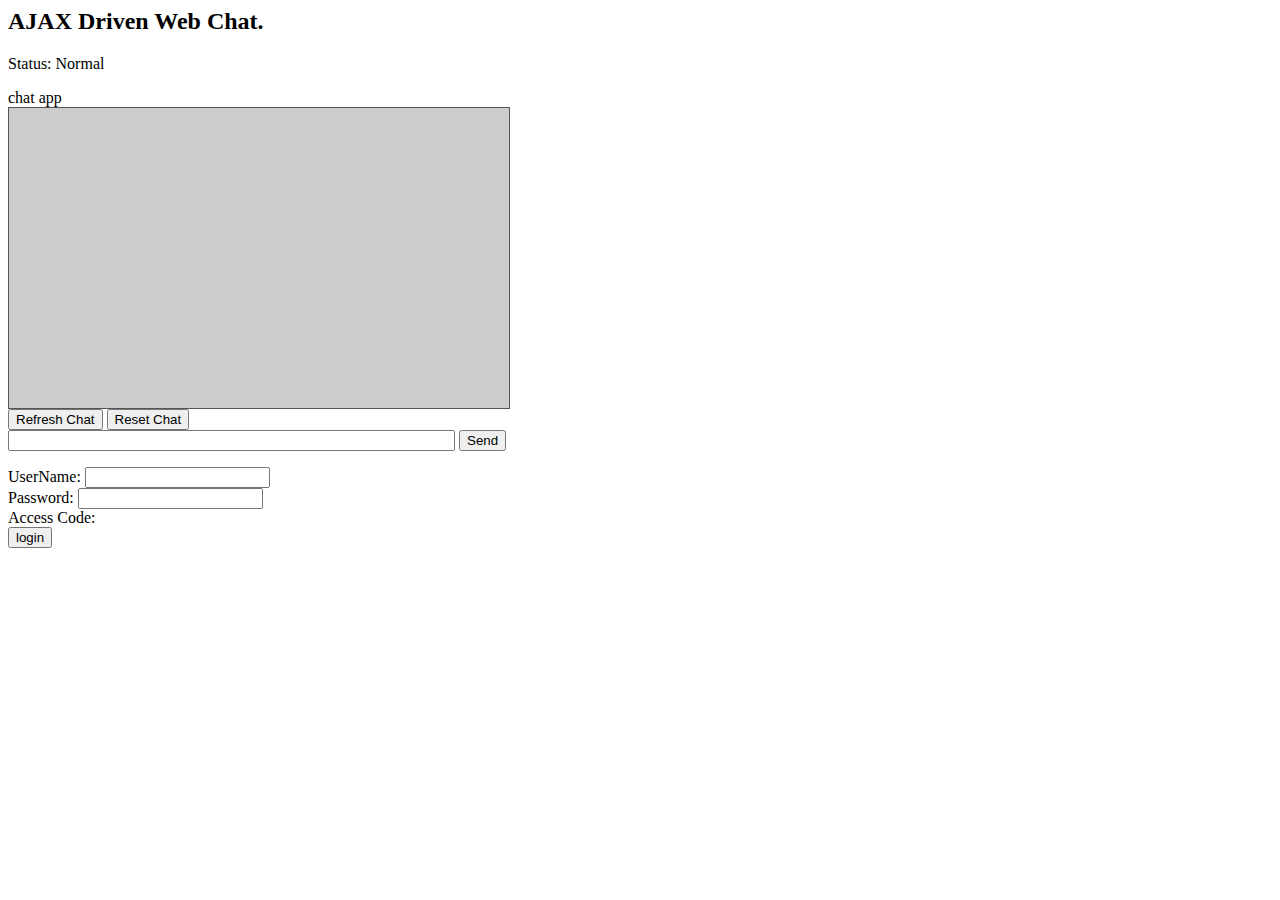
<file: sampleHospital/index.html>
<html>
	<head>
        
           
 
        
        
		<title>JSON AJAX Driven Web Chat</title>
                <style type="text/css" media="screen">
      #div_chat{   
                       overflow: auto; 
height: 300px; 
width: 500px; 
background-color: #CCCCCC; 
border: 1px solid #555555;
            }
        </style>
		<script language="JavaScript" type="text/javascript">
        function getXMLHttpRequestObject(){
            if(window.XMLHttpRequest){
                return new XMLHttpRequest();
                
            }else if(window.ActiveXObject){
                return new ActiveXObject("Microsoft.XMLHTTP");
            }else{
                document.getElementById('p_status').innerHTML =
                    'unsupported browser.';
                
            }
            
        }
            var sendReq = getXMLHttpRequestObject();
            var recieveReq = getXMLHttpRequestObject();
            var lastMessage = 0;
            var mTimer;
            // get the current message from the server 
            
            
            function getChatText(){
                
                if(recieveReq.readyState==4 || recieveReq.readyState==0){
                    
                    recieveReq.open("GET",'http://localhost:8080/sampleHospital/webapi/users', true);
                    recieveReq.onreadystatechange = handleRecieveChat;
                    recieveReq.send(null);
                }
            }
            function handleRecieveChat(){
                if (recieveReq.readyState==4){
                    
                    var chat_div = document.getElementById('div_chat');
                    var response = eval("("+recieveReq.responseText + ")");
                    for(i=0;i< response.messages.message.length;i++){
                        chat_div.innerHTML +=response.messages.message[i].user;
			chat_div.innerHTML += '&nbsp;&nbsp;<font class="chat_time">' +  response.messages.message[i].time + '</font><br />';
                        chat_div.innerHTML+= response.messages.message[i].text + '</br>';
                        chat_div.scrollTop = chat_div.scrollHeight;
                        lastMessage = response.messages.message[i].id;
                    }
                    mTimer = setTimeout('getChatText();',2000);
                }
            }
        function sendChatText(){
            if (sendReq.readyStatec ==4 || sendReq.readyState ==0){
                sendReq.open("POST",'http://localhost:8080/sampleHospital/webapi/users',true);
                sendReq.setRequestHeader('content-Type','application/x-www-form-urlencoded');
                sendReq.onreadystatechange = handleSendChat;
                var param = 'message='+document.getElementById('txt_message').value;
                param += '$name =sandesh Poudel';
                sendReq.send(param);
                document.getElementById('txt_message').value='';
            }
            
            
        }
            function handleSendChat(){
                clearInterval(mTimer);
                getChatText();
            }
            function resetChat()(
            if (sendReq.readyState==4 || sendReq.readyState==0){
                sendReq.open("POST",'http://localhost:8080/sampleHospital/webapi/messages',true);
                sendReq.onreadystatechange = handleResetChat;
                var param ='action=reset';
                sendReq.send(param);
                document.getElementById('txt_message').value = '';
                
            }
            )
        
        
        
        
        </script>
	</head>
	<body>
		<h2>AJAX Driven Web Chat.</h2>
		<p id="p_status">Status: Normal</p>
		chat app
		<div id="div_chat" class="chat_main">
			
		</div>
		<form id="frmmain" name="frmmain" onsubmit="">
			<input type="button" name="btn_get_chat" id="btn_get_chat" value="Refresh Chat" onclick="javascript:getChatText();" />
			<input type="button" name="btn_reset_chat" id="btn_reset_chat" value="Reset Chat" onclick="javascript:resetChat();" /><br />
			<input type="text" id="txt_message" name="txt_message" style="width: 447px;" />
			<input type="button" name="btn_send_chat" id="btn_send_chat" value="Send" onclick="javascript:sendChatText();" />
		</form>
		<form method="post" action="loginServlet">
UserName: <input type="text" id ="username"/><br/>
Password: <input type="password" id ="password"/><br/>
Access Code:<input type="hidden" id ="access code"/><br/>
<input type="submit" value="login" onsubmit="loginTest();"/>

</form>
		
	</body>
	
</html>
</file>
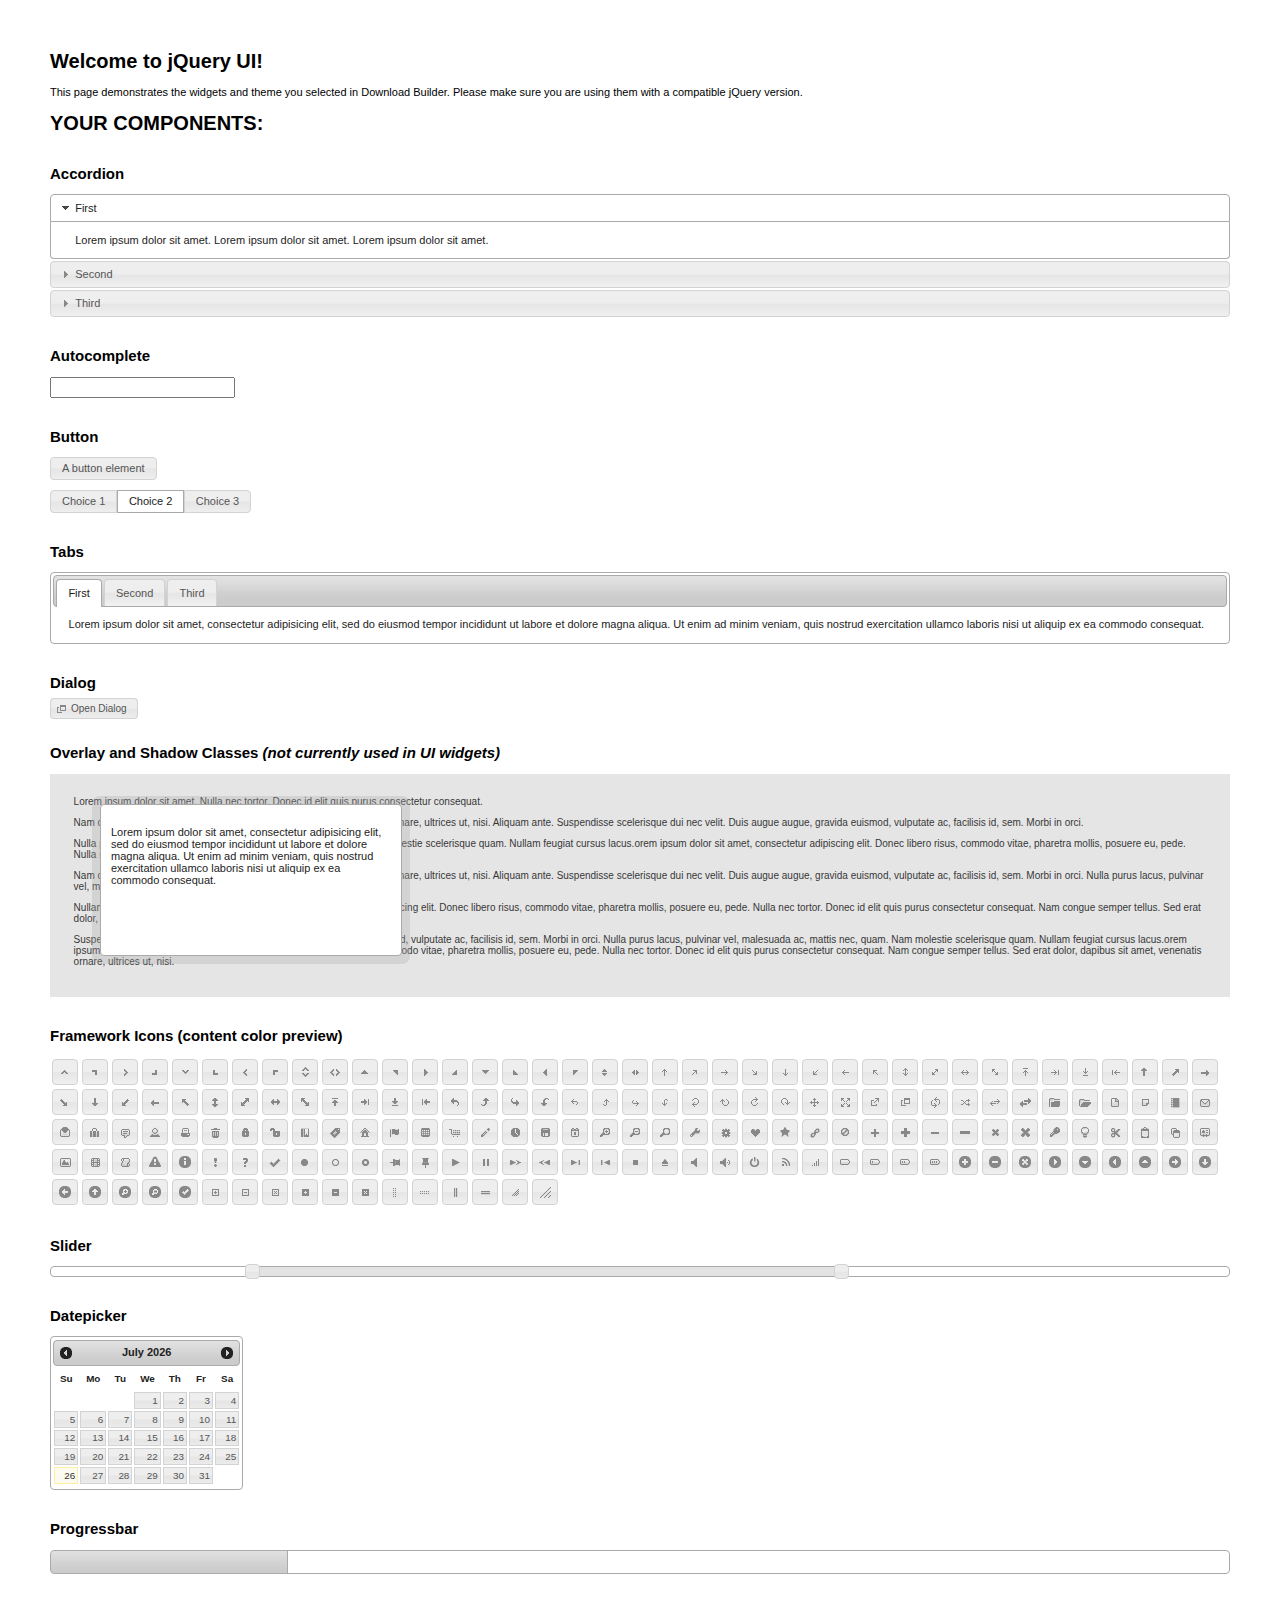
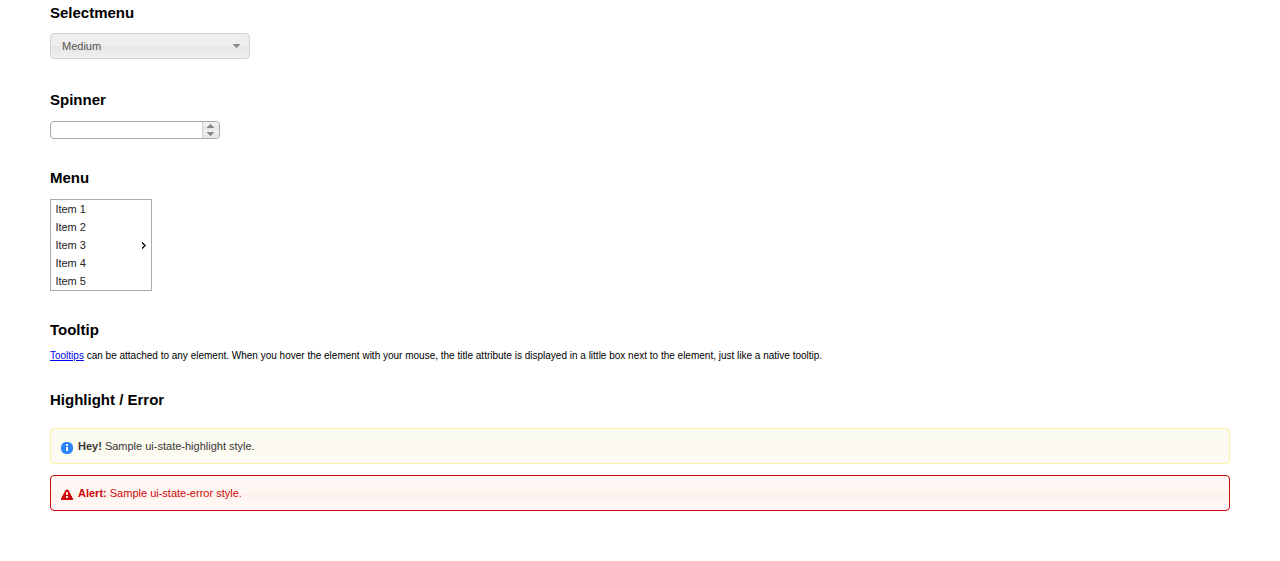
<file: sampleHospital/src/main/webapp/jquery-ui-1.11.4_1.custom/index.html>
<!doctype html>
<html lang="us">
<head>
	<meta charset="utf-8">
	<title>jQuery UI Example Page</title>
	<link href="jquery-ui.css" rel="stylesheet">
	<style>
	body{
		font: 62.5% "Trebuchet MS", sans-serif;
		margin: 50px;
	}
	.demoHeaders {
		margin-top: 2em;
	}
	#dialog-link {
		padding: .4em 1em .4em 20px;
		text-decoration: none;
		position: relative;
	}
	#dialog-link span.ui-icon {
		margin: 0 5px 0 0;
		position: absolute;
		left: .2em;
		top: 50%;
		margin-top: -8px;
	}
	#icons {
		margin: 0;
		padding: 0;
	}
	#icons li {
		margin: 2px;
		position: relative;
		padding: 4px 0;
		cursor: pointer;
		float: left;
		list-style: none;
	}
	#icons span.ui-icon {
		float: left;
		margin: 0 4px;
	}
	.fakewindowcontain .ui-widget-overlay {
		position: absolute;
	}
	select {
		width: 200px;
	}
	</style>
</head>
<body>

<h1>Welcome to jQuery UI!</h1>

<div class="ui-widget">
	<p>This page demonstrates the widgets and theme you selected in Download Builder. Please make sure you are using them with a compatible jQuery version.</p>
</div>

<h1>YOUR COMPONENTS:</h1>


<!-- Accordion -->
<h2 class="demoHeaders">Accordion</h2>
<div id="accordion">
	<h3>First</h3>
	<div>Lorem ipsum dolor sit amet. Lorem ipsum dolor sit amet. Lorem ipsum dolor sit amet.</div>
	<h3>Second</h3>
	<div>Phasellus mattis tincidunt nibh.</div>
	<h3>Third</h3>
	<div>Nam dui erat, auctor a, dignissim quis.</div>
</div>



<!-- Autocomplete -->
<h2 class="demoHeaders">Autocomplete</h2>
<div>
	<input id="autocomplete" title="type &quot;a&quot;">
</div>



<!-- Button -->
<h2 class="demoHeaders">Button</h2>
<button id="button">A button element</button>
<form style="margin-top: 1em;">
	<div id="radioset">
		<input type="radio" id="radio1" name="radio"><label for="radio1">Choice 1</label>
		<input type="radio" id="radio2" name="radio" checked="checked"><label for="radio2">Choice 2</label>
		<input type="radio" id="radio3" name="radio"><label for="radio3">Choice 3</label>
	</div>
</form>



<!-- Tabs -->
<h2 class="demoHeaders">Tabs</h2>
<div id="tabs">
	<ul>
		<li><a href="#tabs-1">First</a></li>
		<li><a href="#tabs-2">Second</a></li>
		<li><a href="#tabs-3">Third</a></li>
	</ul>
	<div id="tabs-1">Lorem ipsum dolor sit amet, consectetur adipisicing elit, sed do eiusmod tempor incididunt ut labore et dolore magna aliqua. Ut enim ad minim veniam, quis nostrud exercitation ullamco laboris nisi ut aliquip ex ea commodo consequat.</div>
	<div id="tabs-2">Phasellus mattis tincidunt nibh. Cras orci urna, blandit id, pretium vel, aliquet ornare, felis. Maecenas scelerisque sem non nisl. Fusce sed lorem in enim dictum bibendum.</div>
	<div id="tabs-3">Nam dui erat, auctor a, dignissim quis, sollicitudin eu, felis. Pellentesque nisi urna, interdum eget, sagittis et, consequat vestibulum, lacus. Mauris porttitor ullamcorper augue.</div>
</div>



<!-- Dialog NOTE: Dialog is not generated by UI in this demo so it can be visually styled in themeroller-->
<h2 class="demoHeaders">Dialog</h2>
<p><a href="#" id="dialog-link" class="ui-state-default ui-corner-all"><span class="ui-icon ui-icon-newwin"></span>Open Dialog</a></p>

<h2 class="demoHeaders">Overlay and Shadow Classes <em>(not currently used in UI widgets)</em></h2>
<div style="position: relative; width: 96%; height: 200px; padding:1% 2%; overflow:hidden;" class="fakewindowcontain">
	<p>Lorem ipsum dolor sit amet,  Nulla nec tortor. Donec id elit quis purus consectetur consequat. </p><p>Nam congue semper tellus. Sed erat dolor, dapibus sit amet, venenatis ornare, ultrices ut, nisi. Aliquam ante. Suspendisse scelerisque dui nec velit. Duis augue augue, gravida euismod, vulputate ac, facilisis id, sem. Morbi in orci. </p><p>Nulla purus lacus, pulvinar vel, malesuada ac, mattis nec, quam. Nam molestie scelerisque quam. Nullam feugiat cursus lacus.orem ipsum dolor sit amet, consectetur adipiscing elit. Donec libero risus, commodo vitae, pharetra mollis, posuere eu, pede. Nulla nec tortor. Donec id elit quis purus consectetur consequat. </p><p>Nam congue semper tellus. Sed erat dolor, dapibus sit amet, venenatis ornare, ultrices ut, nisi. Aliquam ante. Suspendisse scelerisque dui nec velit. Duis augue augue, gravida euismod, vulputate ac, facilisis id, sem. Morbi in orci. Nulla purus lacus, pulvinar vel, malesuada ac, mattis nec, quam. Nam molestie scelerisque quam. </p><p>Nullam feugiat cursus lacus.orem ipsum dolor sit amet, consectetur adipiscing elit. Donec libero risus, commodo vitae, pharetra mollis, posuere eu, pede. Nulla nec tortor. Donec id elit quis purus consectetur consequat. Nam congue semper tellus. Sed erat dolor, dapibus sit amet, venenatis ornare, ultrices ut, nisi. Aliquam ante. </p><p>Suspendisse scelerisque dui nec velit. Duis augue augue, gravida euismod, vulputate ac, facilisis id, sem. Morbi in orci. Nulla purus lacus, pulvinar vel, malesuada ac, mattis nec, quam. Nam molestie scelerisque quam. Nullam feugiat cursus lacus.orem ipsum dolor sit amet, consectetur adipiscing elit. Donec libero risus, commodo vitae, pharetra mollis, posuere eu, pede. Nulla nec tortor. Donec id elit quis purus consectetur consequat. Nam congue semper tellus. Sed erat dolor, dapibus sit amet, venenatis ornare, ultrices ut, nisi. </p>

	<!-- ui-dialog -->
	<div class="ui-overlay"><div class="ui-widget-overlay"></div><div class="ui-widget-shadow ui-corner-all" style="width: 302px; height: 152px; position: absolute; left: 50px; top: 30px;"></div></div>
	<div style="position: absolute; width: 280px; height: 130px;left: 50px; top: 30px; padding: 10px;" class="ui-widget ui-widget-content ui-corner-all">
		<div class="ui-dialog-content ui-widget-content" style="background: none; border: 0;">
			<p>Lorem ipsum dolor sit amet, consectetur adipisicing elit, sed do eiusmod tempor incididunt ut labore et dolore magna aliqua. Ut enim ad minim veniam, quis nostrud exercitation ullamco laboris nisi ut aliquip ex ea commodo consequat.</p>
		</div>
	</div>

</div>

<!-- ui-dialog -->
<div id="dialog" title="Dialog Title">
	<p>Lorem ipsum dolor sit amet, consectetur adipisicing elit, sed do eiusmod tempor incididunt ut labore et dolore magna aliqua. Ut enim ad minim veniam, quis nostrud exercitation ullamco laboris nisi ut aliquip ex ea commodo consequat.</p>
</div>



<h2 class="demoHeaders">Framework Icons (content color preview)</h2>
<ul id="icons" class="ui-widget ui-helper-clearfix">
	<li class="ui-state-default ui-corner-all" title=".ui-icon-carat-1-n"><span class="ui-icon ui-icon-carat-1-n"></span></li>
	<li class="ui-state-default ui-corner-all" title=".ui-icon-carat-1-ne"><span class="ui-icon ui-icon-carat-1-ne"></span></li>
	<li class="ui-state-default ui-corner-all" title=".ui-icon-carat-1-e"><span class="ui-icon ui-icon-carat-1-e"></span></li>
	<li class="ui-state-default ui-corner-all" title=".ui-icon-carat-1-se"><span class="ui-icon ui-icon-carat-1-se"></span></li>
	<li class="ui-state-default ui-corner-all" title=".ui-icon-carat-1-s"><span class="ui-icon ui-icon-carat-1-s"></span></li>
	<li class="ui-state-default ui-corner-all" title=".ui-icon-carat-1-sw"><span class="ui-icon ui-icon-carat-1-sw"></span></li>
	<li class="ui-state-default ui-corner-all" title=".ui-icon-carat-1-w"><span class="ui-icon ui-icon-carat-1-w"></span></li>
	<li class="ui-state-default ui-corner-all" title=".ui-icon-carat-1-nw"><span class="ui-icon ui-icon-carat-1-nw"></span></li>
	<li class="ui-state-default ui-corner-all" title=".ui-icon-carat-2-n-s"><span class="ui-icon ui-icon-carat-2-n-s"></span></li>
	<li class="ui-state-default ui-corner-all" title=".ui-icon-carat-2-e-w"><span class="ui-icon ui-icon-carat-2-e-w"></span></li>
	<li class="ui-state-default ui-corner-all" title=".ui-icon-triangle-1-n"><span class="ui-icon ui-icon-triangle-1-n"></span></li>
	<li class="ui-state-default ui-corner-all" title=".ui-icon-triangle-1-ne"><span class="ui-icon ui-icon-triangle-1-ne"></span></li>
	<li class="ui-state-default ui-corner-all" title=".ui-icon-triangle-1-e"><span class="ui-icon ui-icon-triangle-1-e"></span></li>
	<li class="ui-state-default ui-corner-all" title=".ui-icon-triangle-1-se"><span class="ui-icon ui-icon-triangle-1-se"></span></li>
	<li class="ui-state-default ui-corner-all" title=".ui-icon-triangle-1-s"><span class="ui-icon ui-icon-triangle-1-s"></span></li>
	<li class="ui-state-default ui-corner-all" title=".ui-icon-triangle-1-sw"><span class="ui-icon ui-icon-triangle-1-sw"></span></li>
	<li class="ui-state-default ui-corner-all" title=".ui-icon-triangle-1-w"><span class="ui-icon ui-icon-triangle-1-w"></span></li>
	<li class="ui-state-default ui-corner-all" title=".ui-icon-triangle-1-nw"><span class="ui-icon ui-icon-triangle-1-nw"></span></li>
	<li class="ui-state-default ui-corner-all" title=".ui-icon-triangle-2-n-s"><span class="ui-icon ui-icon-triangle-2-n-s"></span></li>
	<li class="ui-state-default ui-corner-all" title=".ui-icon-triangle-2-e-w"><span class="ui-icon ui-icon-triangle-2-e-w"></span></li>
	<li class="ui-state-default ui-corner-all" title=".ui-icon-arrow-1-n"><span class="ui-icon ui-icon-arrow-1-n"></span></li>
	<li class="ui-state-default ui-corner-all" title=".ui-icon-arrow-1-ne"><span class="ui-icon ui-icon-arrow-1-ne"></span></li>
	<li class="ui-state-default ui-corner-all" title=".ui-icon-arrow-1-e"><span class="ui-icon ui-icon-arrow-1-e"></span></li>
	<li class="ui-state-default ui-corner-all" title=".ui-icon-arrow-1-se"><span class="ui-icon ui-icon-arrow-1-se"></span></li>
	<li class="ui-state-default ui-corner-all" title=".ui-icon-arrow-1-s"><span class="ui-icon ui-icon-arrow-1-s"></span></li>
	<li class="ui-state-default ui-corner-all" title=".ui-icon-arrow-1-sw"><span class="ui-icon ui-icon-arrow-1-sw"></span></li>
	<li class="ui-state-default ui-corner-all" title=".ui-icon-arrow-1-w"><span class="ui-icon ui-icon-arrow-1-w"></span></li>
	<li class="ui-state-default ui-corner-all" title=".ui-icon-arrow-1-nw"><span class="ui-icon ui-icon-arrow-1-nw"></span></li>
	<li class="ui-state-default ui-corner-all" title=".ui-icon-arrow-2-n-s"><span class="ui-icon ui-icon-arrow-2-n-s"></span></li>
	<li class="ui-state-default ui-corner-all" title=".ui-icon-arrow-2-ne-sw"><span class="ui-icon ui-icon-arrow-2-ne-sw"></span></li>
	<li class="ui-state-default ui-corner-all" title=".ui-icon-arrow-2-e-w"><span class="ui-icon ui-icon-arrow-2-e-w"></span></li>
	<li class="ui-state-default ui-corner-all" title=".ui-icon-arrow-2-se-nw"><span class="ui-icon ui-icon-arrow-2-se-nw"></span></li>
	<li class="ui-state-default ui-corner-all" title=".ui-icon-arrowstop-1-n"><span class="ui-icon ui-icon-arrowstop-1-n"></span></li>
	<li class="ui-state-default ui-corner-all" title=".ui-icon-arrowstop-1-e"><span class="ui-icon ui-icon-arrowstop-1-e"></span></li>
	<li class="ui-state-default ui-corner-all" title=".ui-icon-arrowstop-1-s"><span class="ui-icon ui-icon-arrowstop-1-s"></span></li>
	<li class="ui-state-default ui-corner-all" title=".ui-icon-arrowstop-1-w"><span class="ui-icon ui-icon-arrowstop-1-w"></span></li>
	<li class="ui-state-default ui-corner-all" title=".ui-icon-arrowthick-1-n"><span class="ui-icon ui-icon-arrowthick-1-n"></span></li>
	<li class="ui-state-default ui-corner-all" title=".ui-icon-arrowthick-1-ne"><span class="ui-icon ui-icon-arrowthick-1-ne"></span></li>
	<li class="ui-state-default ui-corner-all" title=".ui-icon-arrowthick-1-e"><span class="ui-icon ui-icon-arrowthick-1-e"></span></li>
	<li class="ui-state-default ui-corner-all" title=".ui-icon-arrowthick-1-se"><span class="ui-icon ui-icon-arrowthick-1-se"></span></li>
	<li class="ui-state-default ui-corner-all" title=".ui-icon-arrowthick-1-s"><span class="ui-icon ui-icon-arrowthick-1-s"></span></li>
	<li class="ui-state-default ui-corner-all" title=".ui-icon-arrowthick-1-sw"><span class="ui-icon ui-icon-arrowthick-1-sw"></span></li>
	<li class="ui-state-default ui-corner-all" title=".ui-icon-arrowthick-1-w"><span class="ui-icon ui-icon-arrowthick-1-w"></span></li>
	<li class="ui-state-default ui-corner-all" title=".ui-icon-arrowthick-1-nw"><span class="ui-icon ui-icon-arrowthick-1-nw"></span></li>
	<li class="ui-state-default ui-corner-all" title=".ui-icon-arrowthick-2-n-s"><span class="ui-icon ui-icon-arrowthick-2-n-s"></span></li>
	<li class="ui-state-default ui-corner-all" title=".ui-icon-arrowthick-2-ne-sw"><span class="ui-icon ui-icon-arrowthick-2-ne-sw"></span></li>
	<li class="ui-state-default ui-corner-all" title=".ui-icon-arrowthick-2-e-w"><span class="ui-icon ui-icon-arrowthick-2-e-w"></span></li>
	<li class="ui-state-default ui-corner-all" title=".ui-icon-arrowthick-2-se-nw"><span class="ui-icon ui-icon-arrowthick-2-se-nw"></span></li>
	<li class="ui-state-default ui-corner-all" title=".ui-icon-arrowthickstop-1-n"><span class="ui-icon ui-icon-arrowthickstop-1-n"></span></li>
	<li class="ui-state-default ui-corner-all" title=".ui-icon-arrowthickstop-1-e"><span class="ui-icon ui-icon-arrowthickstop-1-e"></span></li>
	<li class="ui-state-default ui-corner-all" title=".ui-icon-arrowthickstop-1-s"><span class="ui-icon ui-icon-arrowthickstop-1-s"></span></li>
	<li class="ui-state-default ui-corner-all" title=".ui-icon-arrowthickstop-1-w"><span class="ui-icon ui-icon-arrowthickstop-1-w"></span></li>
	<li class="ui-state-default ui-corner-all" title=".ui-icon-arrowreturnthick-1-w"><span class="ui-icon ui-icon-arrowreturnthick-1-w"></span></li>
	<li class="ui-state-default ui-corner-all" title=".ui-icon-arrowreturnthick-1-n"><span class="ui-icon ui-icon-arrowreturnthick-1-n"></span></li>
	<li class="ui-state-default ui-corner-all" title=".ui-icon-arrowreturnthick-1-e"><span class="ui-icon ui-icon-arrowreturnthick-1-e"></span></li>
	<li class="ui-state-default ui-corner-all" title=".ui-icon-arrowreturnthick-1-s"><span class="ui-icon ui-icon-arrowreturnthick-1-s"></span></li>
	<li class="ui-state-default ui-corner-all" title=".ui-icon-arrowreturn-1-w"><span class="ui-icon ui-icon-arrowreturn-1-w"></span></li>
	<li class="ui-state-default ui-corner-all" title=".ui-icon-arrowreturn-1-n"><span class="ui-icon ui-icon-arrowreturn-1-n"></span></li>
	<li class="ui-state-default ui-corner-all" title=".ui-icon-arrowreturn-1-e"><span class="ui-icon ui-icon-arrowreturn-1-e"></span></li>
	<li class="ui-state-default ui-corner-all" title=".ui-icon-arrowreturn-1-s"><span class="ui-icon ui-icon-arrowreturn-1-s"></span></li>
	<li class="ui-state-default ui-corner-all" title=".ui-icon-arrowrefresh-1-w"><span class="ui-icon ui-icon-arrowrefresh-1-w"></span></li>
	<li class="ui-state-default ui-corner-all" title=".ui-icon-arrowrefresh-1-n"><span class="ui-icon ui-icon-arrowrefresh-1-n"></span></li>
	<li class="ui-state-default ui-corner-all" title=".ui-icon-arrowrefresh-1-e"><span class="ui-icon ui-icon-arrowrefresh-1-e"></span></li>
	<li class="ui-state-default ui-corner-all" title=".ui-icon-arrowrefresh-1-s"><span class="ui-icon ui-icon-arrowrefresh-1-s"></span></li>
	<li class="ui-state-default ui-corner-all" title=".ui-icon-arrow-4"><span class="ui-icon ui-icon-arrow-4"></span></li>
	<li class="ui-state-default ui-corner-all" title=".ui-icon-arrow-4-diag"><span class="ui-icon ui-icon-arrow-4-diag"></span></li>
	<li class="ui-state-default ui-corner-all" title=".ui-icon-extlink"><span class="ui-icon ui-icon-extlink"></span></li>
	<li class="ui-state-default ui-corner-all" title=".ui-icon-newwin"><span class="ui-icon ui-icon-newwin"></span></li>
	<li class="ui-state-default ui-corner-all" title=".ui-icon-refresh"><span class="ui-icon ui-icon-refresh"></span></li>
	<li class="ui-state-default ui-corner-all" title=".ui-icon-shuffle"><span class="ui-icon ui-icon-shuffle"></span></li>
	<li class="ui-state-default ui-corner-all" title=".ui-icon-transfer-e-w"><span class="ui-icon ui-icon-transfer-e-w"></span></li>
	<li class="ui-state-default ui-corner-all" title=".ui-icon-transferthick-e-w"><span class="ui-icon ui-icon-transferthick-e-w"></span></li>
	<li class="ui-state-default ui-corner-all" title=".ui-icon-folder-collapsed"><span class="ui-icon ui-icon-folder-collapsed"></span></li>
	<li class="ui-state-default ui-corner-all" title=".ui-icon-folder-open"><span class="ui-icon ui-icon-folder-open"></span></li>
	<li class="ui-state-default ui-corner-all" title=".ui-icon-document"><span class="ui-icon ui-icon-document"></span></li>
	<li class="ui-state-default ui-corner-all" title=".ui-icon-document-b"><span class="ui-icon ui-icon-document-b"></span></li>
	<li class="ui-state-default ui-corner-all" title=".ui-icon-note"><span class="ui-icon ui-icon-note"></span></li>
	<li class="ui-state-default ui-corner-all" title=".ui-icon-mail-closed"><span class="ui-icon ui-icon-mail-closed"></span></li>
	<li class="ui-state-default ui-corner-all" title=".ui-icon-mail-open"><span class="ui-icon ui-icon-mail-open"></span></li>
	<li class="ui-state-default ui-corner-all" title=".ui-icon-suitcase"><span class="ui-icon ui-icon-suitcase"></span></li>
	<li class="ui-state-default ui-corner-all" title=".ui-icon-comment"><span class="ui-icon ui-icon-comment"></span></li>
	<li class="ui-state-default ui-corner-all" title=".ui-icon-person"><span class="ui-icon ui-icon-person"></span></li>
	<li class="ui-state-default ui-corner-all" title=".ui-icon-print"><span class="ui-icon ui-icon-print"></span></li>
	<li class="ui-state-default ui-corner-all" title=".ui-icon-trash"><span class="ui-icon ui-icon-trash"></span></li>
	<li class="ui-state-default ui-corner-all" title=".ui-icon-locked"><span class="ui-icon ui-icon-locked"></span></li>
	<li class="ui-state-default ui-corner-all" title=".ui-icon-unlocked"><span class="ui-icon ui-icon-unlocked"></span></li>
	<li class="ui-state-default ui-corner-all" title=".ui-icon-bookmark"><span class="ui-icon ui-icon-bookmark"></span></li>
	<li class="ui-state-default ui-corner-all" title=".ui-icon-tag"><span class="ui-icon ui-icon-tag"></span></li>
	<li class="ui-state-default ui-corner-all" title=".ui-icon-home"><span class="ui-icon ui-icon-home"></span></li>
	<li class="ui-state-default ui-corner-all" title=".ui-icon-flag"><span class="ui-icon ui-icon-flag"></span></li>
	<li class="ui-state-default ui-corner-all" title=".ui-icon-calculator"><span class="ui-icon ui-icon-calculator"></span></li>
	<li class="ui-state-default ui-corner-all" title=".ui-icon-cart"><span class="ui-icon ui-icon-cart"></span></li>
	<li class="ui-state-default ui-corner-all" title=".ui-icon-pencil"><span class="ui-icon ui-icon-pencil"></span></li>
	<li class="ui-state-default ui-corner-all" title=".ui-icon-clock"><span class="ui-icon ui-icon-clock"></span></li>
	<li class="ui-state-default ui-corner-all" title=".ui-icon-disk"><span class="ui-icon ui-icon-disk"></span></li>
	<li class="ui-state-default ui-corner-all" title=".ui-icon-calendar"><span class="ui-icon ui-icon-calendar"></span></li>
	<li class="ui-state-default ui-corner-all" title=".ui-icon-zoomin"><span class="ui-icon ui-icon-zoomin"></span></li>
	<li class="ui-state-default ui-corner-all" title=".ui-icon-zoomout"><span class="ui-icon ui-icon-zoomout"></span></li>
	<li class="ui-state-default ui-corner-all" title=".ui-icon-search"><span class="ui-icon ui-icon-search"></span></li>
	<li class="ui-state-default ui-corner-all" title=".ui-icon-wrench"><span class="ui-icon ui-icon-wrench"></span></li>
	<li class="ui-state-default ui-corner-all" title=".ui-icon-gear"><span class="ui-icon ui-icon-gear"></span></li>
	<li class="ui-state-default ui-corner-all" title=".ui-icon-heart"><span class="ui-icon ui-icon-heart"></span></li>
	<li class="ui-state-default ui-corner-all" title=".ui-icon-star"><span class="ui-icon ui-icon-star"></span></li>
	<li class="ui-state-default ui-corner-all" title=".ui-icon-link"><span class="ui-icon ui-icon-link"></span></li>
	<li class="ui-state-default ui-corner-all" title=".ui-icon-cancel"><span class="ui-icon ui-icon-cancel"></span></li>
	<li class="ui-state-default ui-corner-all" title=".ui-icon-plus"><span class="ui-icon ui-icon-plus"></span></li>
	<li class="ui-state-default ui-corner-all" title=".ui-icon-plusthick"><span class="ui-icon ui-icon-plusthick"></span></li>
	<li class="ui-state-default ui-corner-all" title=".ui-icon-minus"><span class="ui-icon ui-icon-minus"></span></li>
	<li class="ui-state-default ui-corner-all" title=".ui-icon-minusthick"><span class="ui-icon ui-icon-minusthick"></span></li>
	<li class="ui-state-default ui-corner-all" title=".ui-icon-close"><span class="ui-icon ui-icon-close"></span></li>
	<li class="ui-state-default ui-corner-all" title=".ui-icon-closethick"><span class="ui-icon ui-icon-closethick"></span></li>
	<li class="ui-state-default ui-corner-all" title=".ui-icon-key"><span class="ui-icon ui-icon-key"></span></li>
	<li class="ui-state-default ui-corner-all" title=".ui-icon-lightbulb"><span class="ui-icon ui-icon-lightbulb"></span></li>
	<li class="ui-state-default ui-corner-all" title=".ui-icon-scissors"><span class="ui-icon ui-icon-scissors"></span></li>
	<li class="ui-state-default ui-corner-all" title=".ui-icon-clipboard"><span class="ui-icon ui-icon-clipboard"></span></li>
	<li class="ui-state-default ui-corner-all" title=".ui-icon-copy"><span class="ui-icon ui-icon-copy"></span></li>
	<li class="ui-state-default ui-corner-all" title=".ui-icon-contact"><span class="ui-icon ui-icon-contact"></span></li>
	<li class="ui-state-default ui-corner-all" title=".ui-icon-image"><span class="ui-icon ui-icon-image"></span></li>
	<li class="ui-state-default ui-corner-all" title=".ui-icon-video"><span class="ui-icon ui-icon-video"></span></li>
	<li class="ui-state-default ui-corner-all" title=".ui-icon-script"><span class="ui-icon ui-icon-script"></span></li>
	<li class="ui-state-default ui-corner-all" title=".ui-icon-alert"><span class="ui-icon ui-icon-alert"></span></li>
	<li class="ui-state-default ui-corner-all" title=".ui-icon-info"><span class="ui-icon ui-icon-info"></span></li>
	<li class="ui-state-default ui-corner-all" title=".ui-icon-notice"><span class="ui-icon ui-icon-notice"></span></li>
	<li class="ui-state-default ui-corner-all" title=".ui-icon-help"><span class="ui-icon ui-icon-help"></span></li>
	<li class="ui-state-default ui-corner-all" title=".ui-icon-check"><span class="ui-icon ui-icon-check"></span></li>
	<li class="ui-state-default ui-corner-all" title=".ui-icon-bullet"><span class="ui-icon ui-icon-bullet"></span></li>
	<li class="ui-state-default ui-corner-all" title=".ui-icon-radio-off"><span class="ui-icon ui-icon-radio-off"></span></li>
	<li class="ui-state-default ui-corner-all" title=".ui-icon-radio-on"><span class="ui-icon ui-icon-radio-on"></span></li>
	<li class="ui-state-default ui-corner-all" title=".ui-icon-pin-w"><span class="ui-icon ui-icon-pin-w"></span></li>
	<li class="ui-state-default ui-corner-all" title=".ui-icon-pin-s"><span class="ui-icon ui-icon-pin-s"></span></li>
	<li class="ui-state-default ui-corner-all" title=".ui-icon-play"><span class="ui-icon ui-icon-play"></span></li>
	<li class="ui-state-default ui-corner-all" title=".ui-icon-pause"><span class="ui-icon ui-icon-pause"></span></li>
	<li class="ui-state-default ui-corner-all" title=".ui-icon-seek-next"><span class="ui-icon ui-icon-seek-next"></span></li>
	<li class="ui-state-default ui-corner-all" title=".ui-icon-seek-prev"><span class="ui-icon ui-icon-seek-prev"></span></li>
	<li class="ui-state-default ui-corner-all" title=".ui-icon-seek-end"><span class="ui-icon ui-icon-seek-end"></span></li>
	<li class="ui-state-default ui-corner-all" title=".ui-icon-seek-first"><span class="ui-icon ui-icon-seek-first"></span></li>
	<li class="ui-state-default ui-corner-all" title=".ui-icon-stop"><span class="ui-icon ui-icon-stop"></span></li>
	<li class="ui-state-default ui-corner-all" title=".ui-icon-eject"><span class="ui-icon ui-icon-eject"></span></li>
	<li class="ui-state-default ui-corner-all" title=".ui-icon-volume-off"><span class="ui-icon ui-icon-volume-off"></span></li>
	<li class="ui-state-default ui-corner-all" title=".ui-icon-volume-on"><span class="ui-icon ui-icon-volume-on"></span></li>
	<li class="ui-state-default ui-corner-all" title=".ui-icon-power"><span class="ui-icon ui-icon-power"></span></li>
	<li class="ui-state-default ui-corner-all" title=".ui-icon-signal-diag"><span class="ui-icon ui-icon-signal-diag"></span></li>
	<li class="ui-state-default ui-corner-all" title=".ui-icon-signal"><span class="ui-icon ui-icon-signal"></span></li>
	<li class="ui-state-default ui-corner-all" title=".ui-icon-battery-0"><span class="ui-icon ui-icon-battery-0"></span></li>
	<li class="ui-state-default ui-corner-all" title=".ui-icon-battery-1"><span class="ui-icon ui-icon-battery-1"></span></li>
	<li class="ui-state-default ui-corner-all" title=".ui-icon-battery-2"><span class="ui-icon ui-icon-battery-2"></span></li>
	<li class="ui-state-default ui-corner-all" title=".ui-icon-battery-3"><span class="ui-icon ui-icon-battery-3"></span></li>
	<li class="ui-state-default ui-corner-all" title=".ui-icon-circle-plus"><span class="ui-icon ui-icon-circle-plus"></span></li>
	<li class="ui-state-default ui-corner-all" title=".ui-icon-circle-minus"><span class="ui-icon ui-icon-circle-minus"></span></li>
	<li class="ui-state-default ui-corner-all" title=".ui-icon-circle-close"><span class="ui-icon ui-icon-circle-close"></span></li>
	<li class="ui-state-default ui-corner-all" title=".ui-icon-circle-triangle-e"><span class="ui-icon ui-icon-circle-triangle-e"></span></li>
	<li class="ui-state-default ui-corner-all" title=".ui-icon-circle-triangle-s"><span class="ui-icon ui-icon-circle-triangle-s"></span></li>
	<li class="ui-state-default ui-corner-all" title=".ui-icon-circle-triangle-w"><span class="ui-icon ui-icon-circle-triangle-w"></span></li>
	<li class="ui-state-default ui-corner-all" title=".ui-icon-circle-triangle-n"><span class="ui-icon ui-icon-circle-triangle-n"></span></li>
	<li class="ui-state-default ui-corner-all" title=".ui-icon-circle-arrow-e"><span class="ui-icon ui-icon-circle-arrow-e"></span></li>
	<li class="ui-state-default ui-corner-all" title=".ui-icon-circle-arrow-s"><span class="ui-icon ui-icon-circle-arrow-s"></span></li>
	<li class="ui-state-default ui-corner-all" title=".ui-icon-circle-arrow-w"><span class="ui-icon ui-icon-circle-arrow-w"></span></li>
	<li class="ui-state-default ui-corner-all" title=".ui-icon-circle-arrow-n"><span class="ui-icon ui-icon-circle-arrow-n"></span></li>
	<li class="ui-state-default ui-corner-all" title=".ui-icon-circle-zoomin"><span class="ui-icon ui-icon-circle-zoomin"></span></li>
	<li class="ui-state-default ui-corner-all" title=".ui-icon-circle-zoomout"><span class="ui-icon ui-icon-circle-zoomout"></span></li>
	<li class="ui-state-default ui-corner-all" title=".ui-icon-circle-check"><span class="ui-icon ui-icon-circle-check"></span></li>
	<li class="ui-state-default ui-corner-all" title=".ui-icon-circlesmall-plus"><span class="ui-icon ui-icon-circlesmall-plus"></span></li>
	<li class="ui-state-default ui-corner-all" title=".ui-icon-circlesmall-minus"><span class="ui-icon ui-icon-circlesmall-minus"></span></li>
	<li class="ui-state-default ui-corner-all" title=".ui-icon-circlesmall-close"><span class="ui-icon ui-icon-circlesmall-close"></span></li>
	<li class="ui-state-default ui-corner-all" title=".ui-icon-squaresmall-plus"><span class="ui-icon ui-icon-squaresmall-plus"></span></li>
	<li class="ui-state-default ui-corner-all" title=".ui-icon-squaresmall-minus"><span class="ui-icon ui-icon-squaresmall-minus"></span></li>
	<li class="ui-state-default ui-corner-all" title=".ui-icon-squaresmall-close"><span class="ui-icon ui-icon-squaresmall-close"></span></li>
	<li class="ui-state-default ui-corner-all" title=".ui-icon-grip-dotted-vertical"><span class="ui-icon ui-icon-grip-dotted-vertical"></span></li>
	<li class="ui-state-default ui-corner-all" title=".ui-icon-grip-dotted-horizontal"><span class="ui-icon ui-icon-grip-dotted-horizontal"></span></li>
	<li class="ui-state-default ui-corner-all" title=".ui-icon-grip-solid-vertical"><span class="ui-icon ui-icon-grip-solid-vertical"></span></li>
	<li class="ui-state-default ui-corner-all" title=".ui-icon-grip-solid-horizontal"><span class="ui-icon ui-icon-grip-solid-horizontal"></span></li>
	<li class="ui-state-default ui-corner-all" title=".ui-icon-gripsmall-diagonal-se"><span class="ui-icon ui-icon-gripsmall-diagonal-se"></span></li>
	<li class="ui-state-default ui-corner-all" title=".ui-icon-grip-diagonal-se"><span class="ui-icon ui-icon-grip-diagonal-se"></span></li>
</ul>


<!-- Slider -->
<h2 class="demoHeaders">Slider</h2>
<div id="slider"></div>



<!-- Datepicker -->
<h2 class="demoHeaders">Datepicker</h2>
<div id="datepicker"></div>



<!-- Progressbar -->
<h2 class="demoHeaders">Progressbar</h2>
<div id="progressbar"></div>



<!-- Progressbar -->
<h2 class="demoHeaders">Selectmenu</h2>
<select id="selectmenu">
	<option>Slower</option>
	<option>Slow</option>
	<option selected="selected">Medium</option>
	<option>Fast</option>
	<option>Faster</option>
</select>



<!-- Spinner -->
<h2 class="demoHeaders">Spinner</h2>
<input id="spinner">



<!-- Menu -->
<h2 class="demoHeaders">Menu</h2>
<ul style="width:100px;" id="menu">
	<li>Item 1</li>
	<li>Item 2</li>
	<li>Item 3
		<ul>
			<li>Item 3-1</li>
			<li>Item 3-2</li>
			<li>Item 3-3</li>
			<li>Item 3-4</li>
			<li>Item 3-5</li>
		</ul>
	</li>
	<li>Item 4</li>
	<li>Item 5</li>
</ul>



<!-- Tooltip -->
<h2 class="demoHeaders">Tooltip</h2>
<p id="tooltip">
	<a href="#" title="That&apos;s what this widget is">Tooltips</a> can be attached to any element. When you hover
the element with your mouse, the title attribute is displayed in a little box next to the element, just like a native tooltip.
</p>


<!-- Highlight / Error -->
<h2 class="demoHeaders">Highlight / Error</h2>
<div class="ui-widget">
	<div class="ui-state-highlight ui-corner-all" style="margin-top: 20px; padding: 0 .7em;">
		<p><span class="ui-icon ui-icon-info" style="float: left; margin-right: .3em;"></span>
		<strong>Hey!</strong> Sample ui-state-highlight style.</p>
	</div>
</div>
<br>
<div class="ui-widget">
	<div class="ui-state-error ui-corner-all" style="padding: 0 .7em;">
		<p><span class="ui-icon ui-icon-alert" style="float: left; margin-right: .3em;"></span>
		<strong>Alert:</strong> Sample ui-state-error style.</p>
	</div>
</div>

<script src="external/jquery/jquery.js"></script>
<script src="jquery-ui.js"></script>
<script>

$( "#accordion" ).accordion();



var availableTags = [
	"ActionScript",
	"AppleScript",
	"Asp",
	"BASIC",
	"C",
	"C++",
	"Clojure",
	"COBOL",
	"ColdFusion",
	"Erlang",
	"Fortran",
	"Groovy",
	"Haskell",
	"Java",
	"JavaScript",
	"Lisp",
	"Perl",
	"PHP",
	"Python",
	"Ruby",
	"Scala",
	"Scheme"
];
$( "#autocomplete" ).autocomplete({
	source: availableTags
});



$( "#button" ).button();
$( "#radioset" ).buttonset();



$( "#tabs" ).tabs();



$( "#dialog" ).dialog({
	autoOpen: false,
	width: 400,
	buttons: [
		{
			text: "Ok",
			click: function() {
				$( this ).dialog( "close" );
			}
		},
		{
			text: "Cancel",
			click: function() {
				$( this ).dialog( "close" );
			}
		}
	]
});

// Link to open the dialog
$( "#dialog-link" ).click(function( event ) {
	$( "#dialog" ).dialog( "open" );
	event.preventDefault();
});



$( "#datepicker" ).datepicker({
	inline: true
});



$( "#slider" ).slider({
	range: true,
	values: [ 17, 67 ]
});



$( "#progressbar" ).progressbar({
	value: 20
});



$( "#spinner" ).spinner();



$( "#menu" ).menu();



$( "#tooltip" ).tooltip();



$( "#selectmenu" ).selectmenu();


// Hover states on the static widgets
$( "#dialog-link, #icons li" ).hover(
	function() {
		$( this ).addClass( "ui-state-hover" );
	},
	function() {
		$( this ).removeClass( "ui-state-hover" );
	}
);
</script>
</body>
</html>
</file>
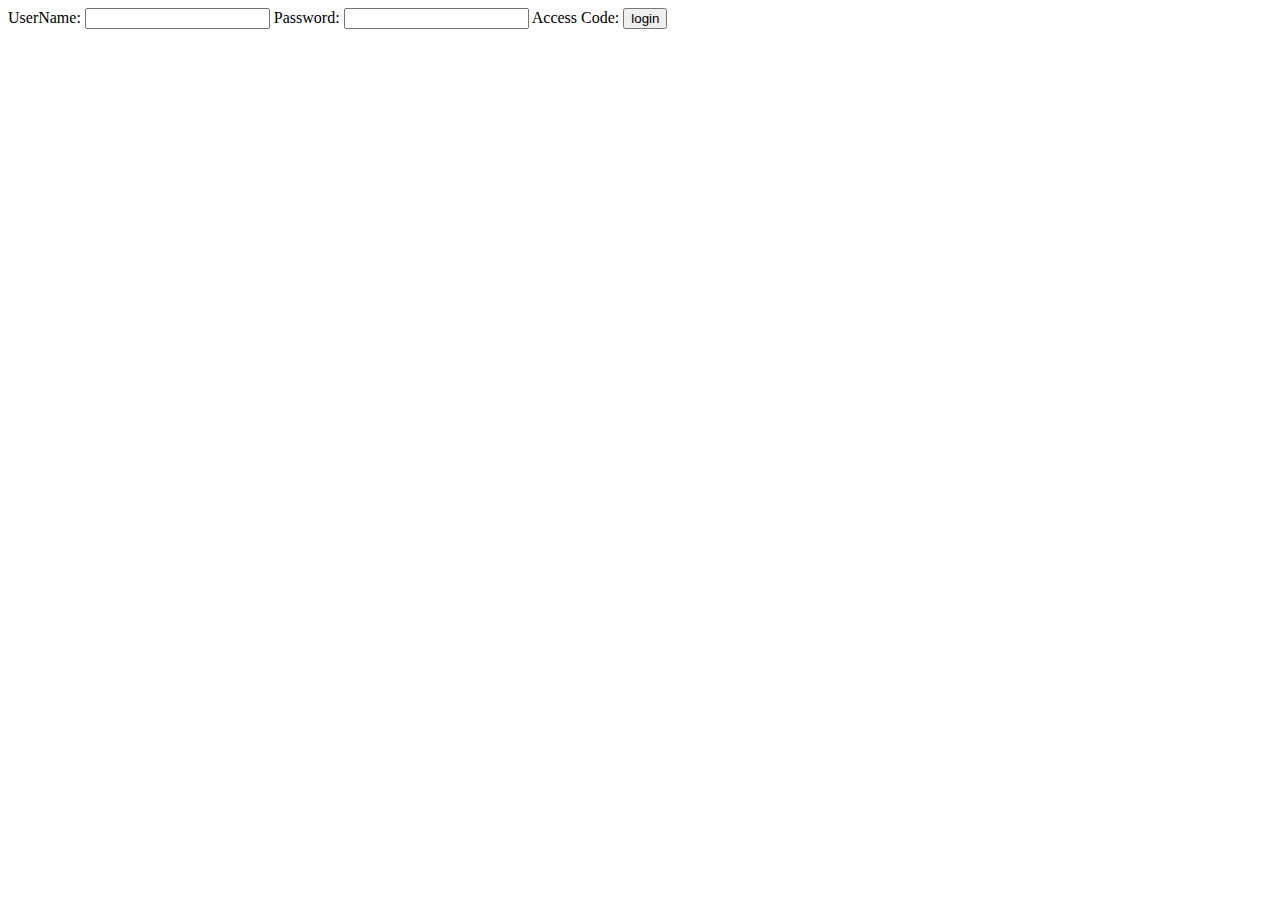
<file: sampleHospital/target/sampleHospital/login.html>
<!DOCTYPE html>
<!--
To change this license header, choose License Headers in Project Properties.
To change this template file, choose Tools | Templates
and open the template in the editor.
-->
<html>
    <head>
        <title>login</title>
        <meta charset="UTF-8">
        <meta name="viewport" content="width=device-width, initial-scale=1.0">
    </head>
    <body>
        <body>
<form method="POST" action="LoginChecker">
UserName: <input type="text" name ="username"/>
Password: <input type="password" name ="password"/>
Access Code:<input type="hidden" name ="access code"/>
<input type="submit" value="login"/>

</form>

    </body>
</html>
</file>
